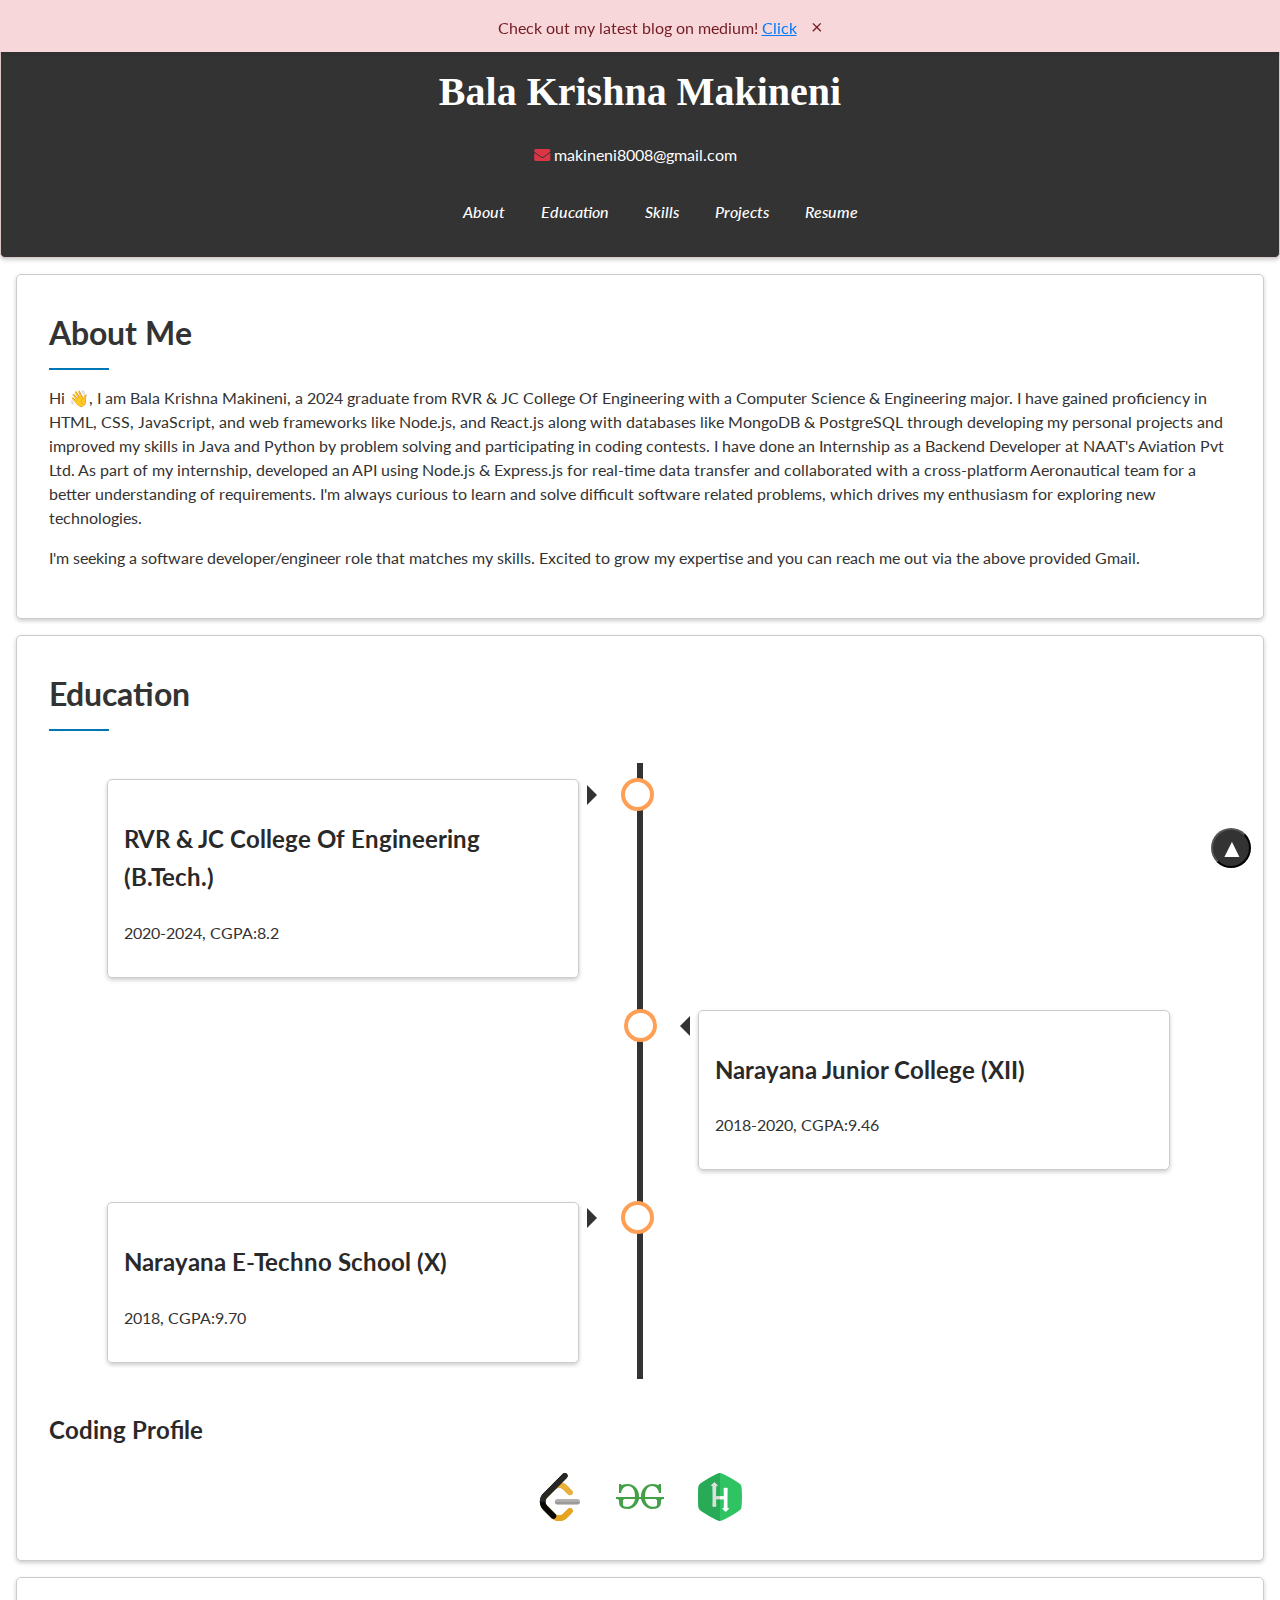
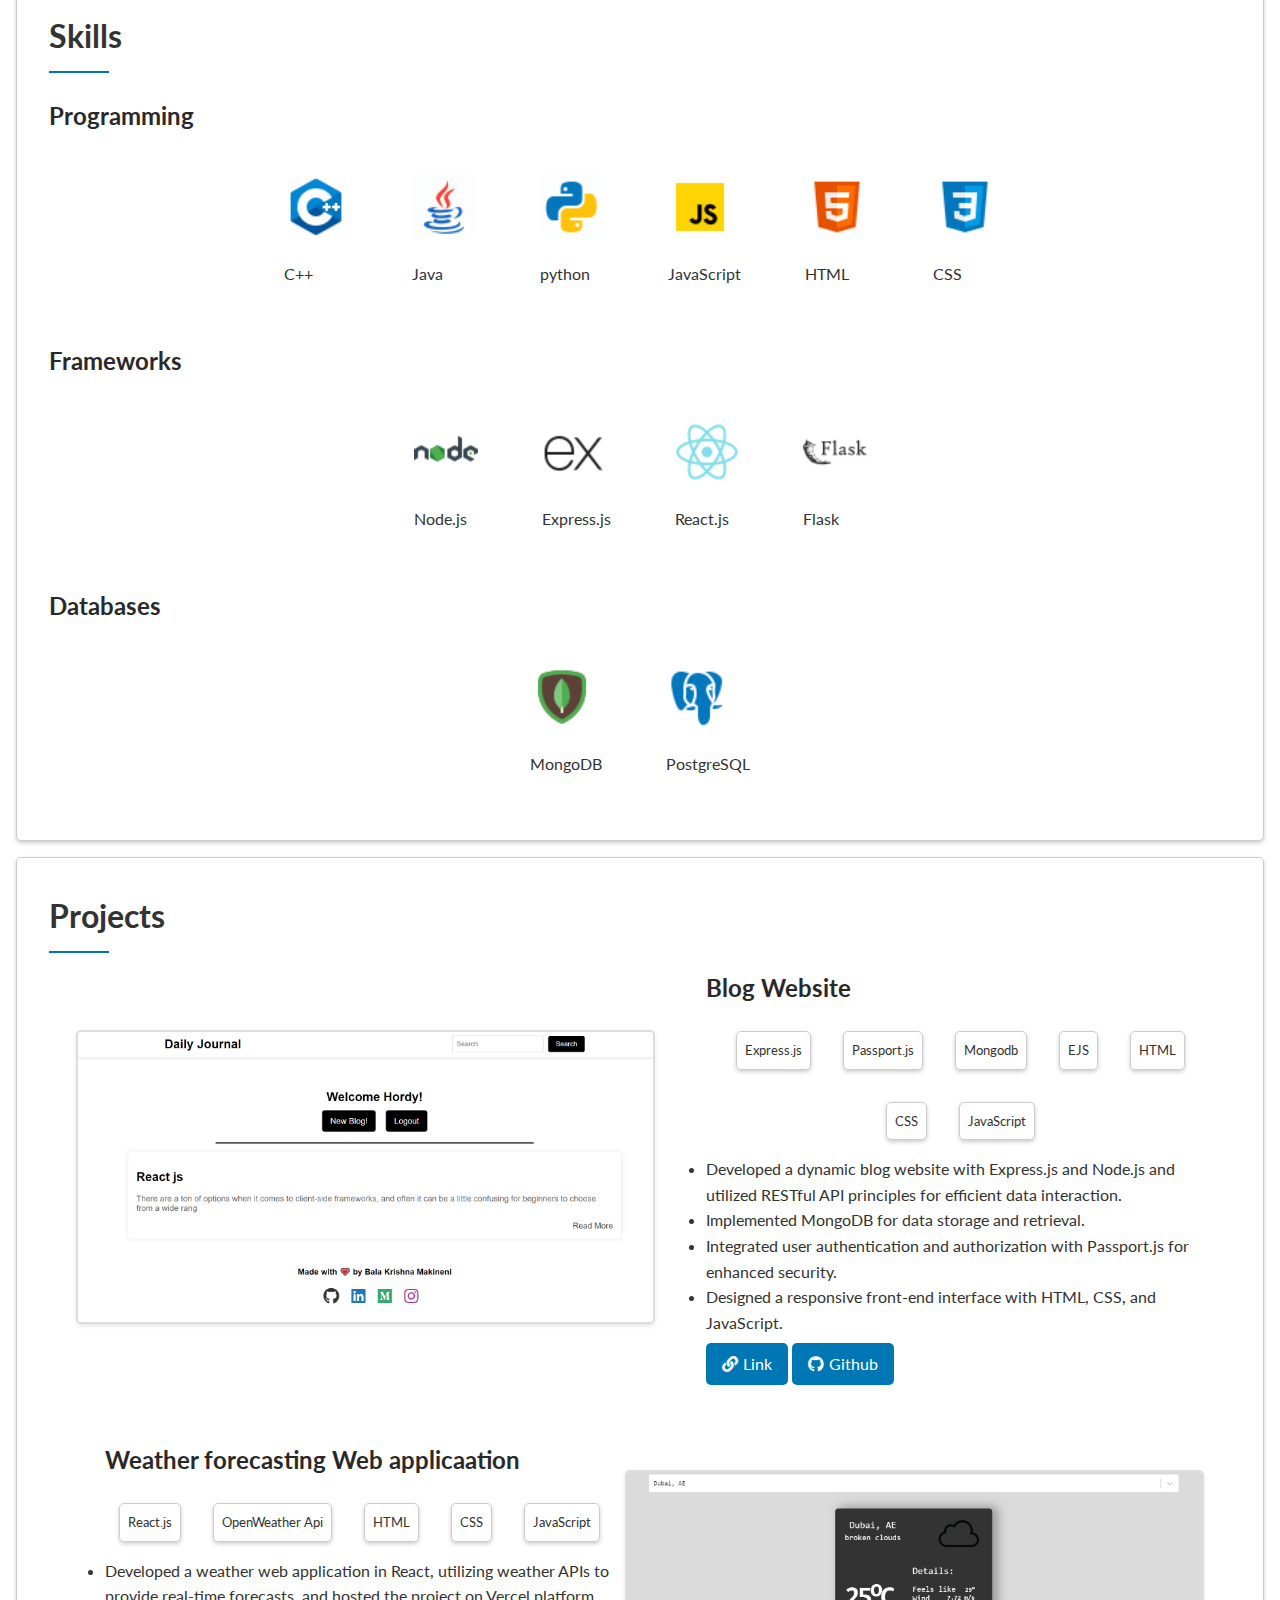
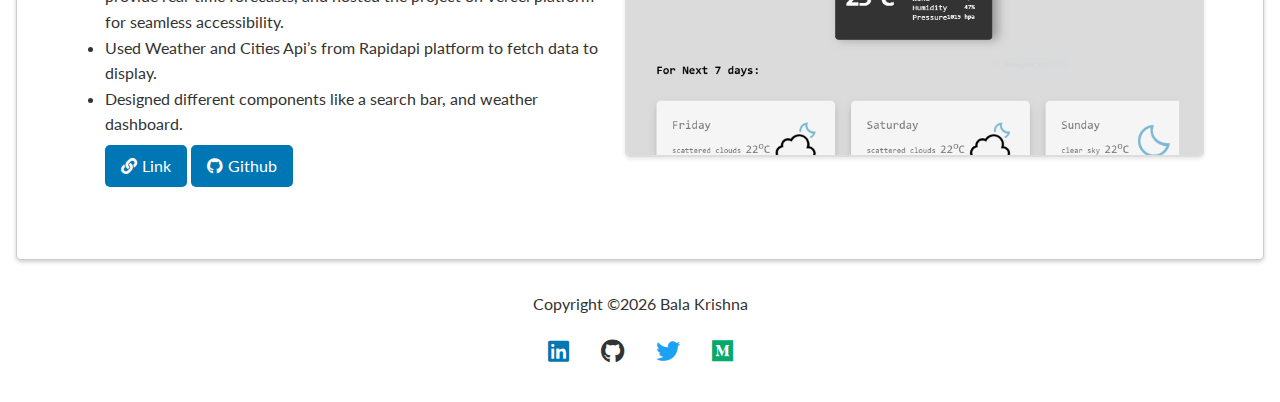
<file: index.html>
<!DOCTYPE html>
<html lang="en">
<head>
    <meta charset="UTF-8">
    <meta name="viewport" content="width=device-width, initial-scale=1.0">

    <title>Bala Krishna Makineni Portfolio</title>
    <link rel="stylesheet" href="https://fonts.googleapis.com/css?family=Lato:300,400,700&display=swap">
    <link rel="stylesheet" href="https://cdnjs.cloudflare.com/ajax/libs/font-awesome/5.15.4/css/all.min.css" crossorigin="anonymous" referrerpolicy="no-referrer" />
    <link rel="stylesheet" href="styles.css">
</head>
<body>

    <div class="notification">
        <span class="notification-text">Check out my latest blog on medium! <a href="https://medium.com/@balakrishna-02/simplify-your-github-workflow-automating-git-commands-for-contributions-0e035d99f1b3" target="_blank" role="button" style="color: #007bff;">Click</a></span>
        <span class="close-btn">&times;</span>
    </div>

    <header id="header">      
        <nav>
            <h1>Bala Krishna Makineni</h1>
            <div class="personal-contact">
                <!-- <p><i class="fas fa-phone" style="color: #007bff;"></i> <span>+918008560459</span></p> -->
                <p><i class="fas fa-envelope" style="color: #dc3545;"></i> <span>makineni8008@gmail.com</span></p>
                
            </div>
            <ul id="menu">
                <hr class="line">
                <li><a href="#about">About</a></li>
                <li><a href="#education">Education</a></li>
                <li><a href="#skills">Skills</a></li>
                <li><a href="#projects">Projects</a></li>
                <li><a href="resume.html">Resume</a></li>
            </ul>
        </nav>

        <span id="toogle" onclick="toogle()">&#9776;</span>
    </header>

    <section id="about" class="section">
        <h2>About Me</h2>
        <p>
            Hi 👋, I am Bala Krishna Makineni, a 2024 graduate from RVR & JC College Of Engineering with a Computer Science & Engineering major. I have gained proficiency in HTML, CSS, JavaScript, and web frameworks like Node.js, and React.js along with databases like MongoDB & PostgreSQL through developing my personal projects and improved my skills in Java and Python by problem solving and participating in coding contests. I have done an Internship as a Backend Developer at NAAT's Aviation Pvt Ltd. As part of my internship, developed an API using Node.js & Express.js for real-time data transfer and collaborated with a cross-platform Aeronautical team for a better understanding of requirements. I'm always curious to learn and solve difficult software related problems, which drives my enthusiasm for exploring new technologies.
        </p>
        <p>
            I'm seeking a software developer/engineer role that matches my skills. Excited to grow my expertise and you can reach me out via the above provided Gmail.
    </section>
    
    <section id="education" class="section">
        <h2>Education</h2>
        <div class="timeline">
            <div class="container left">
                <div class="content">
                <h3>RVR & JC College Of Engineering (B.Tech.)</h3>
                <p>2020-2024, CGPA:8.2</p>
                </div>
            </div>

            <div class="container right">
                <div class="content">
                <h3>Narayana Junior College (XII)</h3>
                <p>2018-2020, CGPA:9.46</p>
                </div>
            </div>

            <div class="container left">
                <div class="content">
                <h3>Narayana E-Techno School (X)</h3>
                <p>2018, CGPA:9.70</p>
                </div>
            </div>
        
        </div>
        <h3>Coding Profile</h3>
        <div class="coding-platforms">
            <a href="https://leetcode.com/makineni8008/" target="_blank" role="button"><img src="assets/leetcode.png" alt="leetcode"></a>
            <a href="https://auth.geeksforgeeks.org/user/makineni8008/" target="_blank" role="button"><img src="assets/gfg.png" alt="GeeksforGeeks"></a>
            <a href="https://www.hackerrank.com/profile/makineni8008" target="_blank" role="button"><img src="assets/hackerrank.png" alt="hacker-rank"></a>
        </div>
    </section>


    <section id="skills" class="section">
        <h2>Skills</h2>
        <div class="skills-container">
            <div class="programming">
                <h3>Programming</h3>
                <div class="skills">
                    <div>
                        <img src="assets/c++.png" alt="c++">
                        <p>C++</p>
                    </div>
                    <div>
                        <img src="assets/java.gif" alt="java">
                        <p>Java</p>
                    </div>
                    <div>
                        <img src="assets/python.gif" alt="python">
                        <p>python</p>
                    </div>
                    <div>
                        <img src="assets/js.gif" alt="javascript">
                        <p>JavaScript</p>
                    </div>
                    <div>
                        <img src="assets/html.png" alt="HTML">
                        <p>HTML</p>
                    </div>
                    <div>
                        <img src="assets/css.png" alt="CSS">
                        <p>CSS</p>
                    </div>
                </div>
            </div>
            <div class="Frameworks">
                <h3>Frameworks</h3>
                <div class="skills">
                    <div>
                        <img src="assets/node.png" alt="node.js">
                        <p>Node.js</p>
                    </div>
                    <div>
                        <img src="assets/express.png" alt="express.js">
                        <p>Express.js</p>
                    </div>
                    <div>
                        <img src="assets/react.png" alt="react.js">
                        <p>React.js</p>
                    </div>
                    <div>
                        <img src="assets/flask.png" alt="flask">
                        <p>Flask</p>
                    </div>
                </div>
                
            </div>
            <div class="databases"> 
                <h3>Databases</h3>
                <div class="skills">
                    <div>
                        <img src="assets/mongodb.png" alt="mongodb">
                        <p>MongoDB</p>
                    </div>
                    <div>
                        <img src="assets/postgresql.png" alt="postgresql">
                        <p>PostgreSQL</p>
                    </div>
                </div>
                
            </div>
        </div>
    </section>

    <section id="projects" class="section">
        <h2>Projects</h2>
        <div class="project-items">
            <div class="project-item">
                <img src="assets/blog.PNG" alt="Blog website project image">
                <ul>
                    <h3>Blog Website</h3>
                    <div class="skills">
                        <span>Express.js</span>
                        <span>Passport.js</span>
                        <span>Mongodb</span>
                        <span>EJS</span>
                        <span>HTML</span>
                        <span>CSS</span>
                        <span>JavaScript</span>
                    </div>
                    <li>Developed a dynamic blog website with Express.js and Node.js and utilized RESTful API principles for efficient data interaction.</li>
                    <li>Implemented MongoDB for data storage and retrieval.</li>
                    <li>Integrated user authentication and authorization with Passport.js for enhanced security.</li>
                    <li>Designed a responsive front-end interface with HTML, CSS, and JavaScript.</li>
                    <a href="https://blogwebsite-0i6l.onrender.com/" target="_blank" class="btn"><i class="fas fa-link"></i>Link</a>
                    <a href="https://github.com/BalaKrishna002/blogwebsite" target="_blank" class="btn"><i class="fab fa-github" ></i>Github</a>
                </ul>
            </div>

            <div class="project-item">
                <img src="assets/weather.PNG" alt="Weather forecasting web application page image">
                <ul>
                    <h3>Weather forecasting Web applicaation</h3>
                    <div class="skills">
                        <span>React.js</span>
                        <span>OpenWeather Api</span>
                        <span>HTML</span>
                        <span>CSS</span>
                        <span>JavaScript</span>
                    </div>
                    <li>Developed a weather web application in React, utilizing weather APIs to provide real-time forecasts, and hosted
                        the project on Vercel platform for seamless accessibility.</li>
                    <li>Used Weather and Cities Api’s from Rapidapi platform to fetch data to display.</li>
                    <li>Designed different components like a search bar, and weather dashboard.</li>
                    <a href="https://climatecompanion.vercel.app/" target="_blank" class="btn"><i class="fas fa-link"></i>Link</a>
                    <a href="https://github.com/BalaKrishna002/weatherapp" target="_blank" class="btn"><i class="fab fa-github" ></i>Github</a>
                </ul>
            </div>
            <!-- Add more portfolio items as needed -->
            
        </div>
        
        
    </section>

    <div class="arrow">
        <a href="#"><button class="top">&#9650;</button></a>
    </div>
    

    <footer>
        <p>Copyright &copy;<span id="year"></span> Bala Krishna</p>
        <div class="social-media">
            <a href="https://www.linkedin.com/in/balakrishna-makineni/" target="_blank"><i class="fab fa-linkedin" style="color: #0077b5;"></i></a>
            <a href="https://github.com/BalaKrishna002" target="_blank"><i class="fab fa-github" style="color: #333;"></i></a>
            <a href="https://twitter.com/BalaKrishna_2" target="_blank"><i class="fab fa-twitter" style="color: #1da1f2;"></i> </a>
            <a href="https://medium.com/@balakrishna-02" target="_blank"><i class="fab fa-medium" style="color: #00ab6c;"></i> </a>
        </div>
    </footer>

    

    <div class="loader-wrapper" id="loader">
        <div class="loader"></div>
    </div>
        
    <script src="index.js"></script>
</body>
</html>
</file>
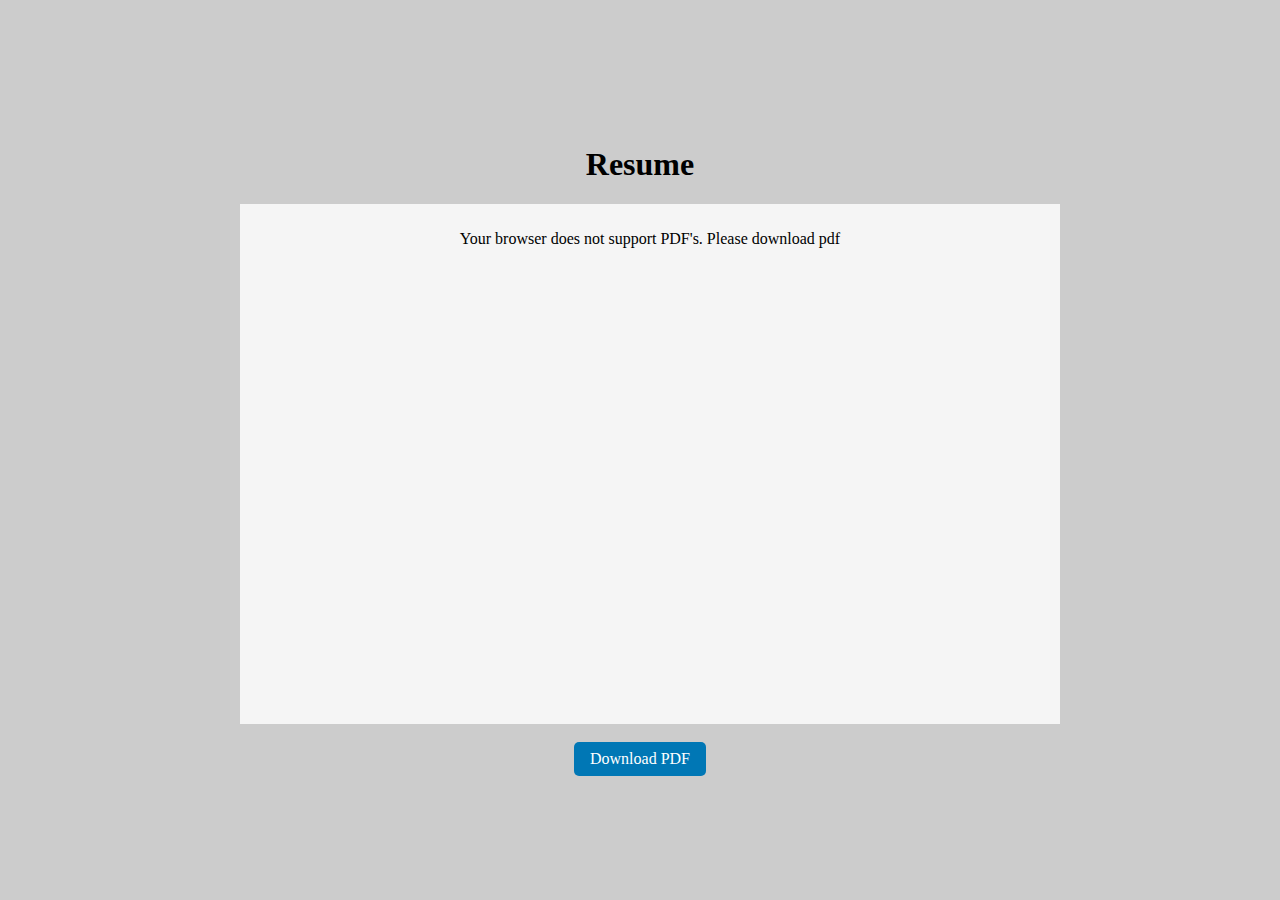
<file: resume.html>
<!DOCTYPE html>
<html lang="en">
<head>
<meta charset="UTF-8">
<meta name="viewport" content="width=device-width, initial-scale=1.0">
<title>Resume</title>
<style>
    body {
        margin: 0;
        padding: 0;
        display: flex;
        justify-content: center;
        align-items: center;
        height: 100vh;
        background-color: rgba(0,0,0, 0.2); 
    }
    .container {
        max-width: 800px; 
        width: 100%;
        text-align: center;
        padding: 20px;
        
    }
    .pdf-container {
        width: 100%;
        height: 500px; /* Fixed height for smaller screens */
        background-color: rgba(255, 255, 255, 0.8); 
        padding: 10px; 
    }
    .download-btn {
        margin-top: 10px;
    }

    .btn {
        display: inline-block;
        margin-left: auto;
        margin-top: .5rem;
        padding: .5rem 1rem;
        background-color: #0077b5;
        color: #fff;
        text-decoration: none;
        border: none;
        border-radius: 5px;
        transition: background-color 0.3s;
    }
    
    .btn:hover {
        background-color: #005f93;
    }
    /* Media Query for Mobile Devices */
    @media only screen and (max-width: 600px) {
        .pdf-container {
            height: 300px; /* Adjust height for smaller screens */
        }
    }
</style>
</head>
<body>

<div class="container">
    <h1>Resume</h1>
    <div class="pdf-container">
        <object data="assets/Bala_Krishna_Makineni_Resume.pdf" type="application/pdf" width="100%" height="100%">
            <p>Your browser does not support PDF's. Please download pdf</p>
        </object>
    </div>

    <div class="download-btn">
        <a href="assets/Bala_Krishna_Makineni_Resume.pdf" download="Bala_Krishna_Makineni_Resume.pdf" class="btn">Download PDF</a>
    </div>
</div>

</body>
</html>
</file>
<file: styles.css>
/* Update the font family for the entire website */
body, footer{
    font-family: 'Lato', Arial, sans-serif;
    font-size: 16px;
    line-height: 1.6;
    color: #333;
    margin: 0;
    box-sizing: border-box;
}

h2 {
    font-size: 2rem; 
    color: #333;
}

h3{
    font-size: 1.5rem;
    color: #2a2929; 
}

p {
    font-size: 1rem;
    line-height: 1.5;
}

/* CSS for fixed buttom pointing to top */

.arrow{
    position: fixed;
    bottom: 2rem;
    right: 1.8rem;
    margin: 0;
}

.top{
    width: 40px;
    height: 40px;
    background-color: #333;
    color: #fff;
    text-decoration: none;
    border-radius: 50%;
    font-size: 1.6rem;
    cursor: pointer;
    outline: none;
    z-index: 500;
}

/* Blog post notification */

.notification {
    background-color: #f8d7da; /* Red color, you can adjust it */
    color: #721c24; /* Text color, you can adjust it */
    padding: 10px 20px;
    text-align: center;
    position: fixed;
    top: 0;
    left: 0;
    width: 100%;
    z-index: 1000; /* Ensure it appears on top */
    box-shadow: 0 2px 4px rgba(0,0,0,0.1);
    text-decoration: none;
}

.close-btn {
    margin-left: 10px;
    font-size: 20px;
    cursor: pointer;
}

/* Style the header */
header {
    background-color: #333;
    color: #fff;
    text-align: center;
    padding: 1rem 0;
    margin: 40px auto 0 auto;
    border: 1px solid #dbc5c5;
    border-radius: 5px;
    box-shadow: 0 2px 4px rgba(0, 0, 0, 0.2);
    display: flex;
    justify-content: center;
    
}

header h1 {
    font-family: 'Lobster', cursive;
    font-size: 2.5rem;
    margin: 3px;
}

.personal-contact{
    display: flex;
    justify-content: center;
    font-size: 2px;
}

.personal-contact p{
    margin-right: 10px;
}

/* Style the navigation links */
nav ul {
    list-style: none;
}

nav ul li {
    display: inline;
    margin: 0 1rem;
    font-style: italic;
    font-weight: 500;
    font-size: 1rem;
}

nav a {
    text-decoration: none;
    color: #fff;
    transition: color 0.3s;
}

nav a:hover {
    color: #ff9900;
}

#toogle{
    display: none;
}

.line{
    display: none;
}

@media screen and (max-width: 600px){
    header{
        display: flex;
        flex-direction: row-reverse;
        justify-content: center;   
    }

    nav{
       display: block;
       margin-top: 0;
    }

    header h1{
        font-size: 1.7rem;
        margin-top: 0;
    }
    
    #toogle{
        display: block;
        font-size: 1.7rem;
        cursor: pointer;
        margin-right: 1rem;
    }

    #menu{
        display: none;
    }

    nav ul li{
        text-align: left;
        display: block;
        line-height: 2;
    }

    .line{
        display: block;
        border: 1px solid #fff;
    }

    
}

/* CSS Style for sections */
.section {
    padding: 2rem;
    background-color: #fff;
    margin: 1rem;
    border: 1px solid #ccc;
    border-radius: 5px;
    box-shadow: 0 2px 4px rgba(0, 0, 0, 0.2);
}

.section h2{
    margin: 0;
}

/* Add this CSS to style the horizontal lines under section headings */
.section h2::after {
    content: '';
    display: block;
    width: 60px;
    height: 2px;
    background-color: #0077b5; 
    margin-top: 10px; 
}

/* Adjust the line color on hover for a subtle interactive effect */
.section h2:hover::after {
    background-color: #005f93;
}


/* Style the "About Me" section */

/* Style for "Education" section */

.timeline {
    position: relative;
    max-width: 1200px;
    margin: 2rem auto;
  }
  
  /* The actual timeline (the vertical ruler) */
  .timeline::after {
    content: '';
    position: absolute;
    width: 6px;
    background-color: #333;
    top: 0;
    bottom: 0;
    left: 50%;  /*changed*/
    margin-left: -3px;
  }
  
  /* Container around content */
  .container {
    padding: 1rem 3.6rem;
    position: relative;
    background-color: inherit;
    width: 40%;
    
  }
  
  /* The circles on the timeline */
  .container::after {
    content: '';
    position: absolute;
    width: 25px;
    height: 25px;
    right: -17px;
    background-color: white;
    border: 4px solid #FF9F55;
    top: 15px;
    border-radius: 50%;
    z-index: 1;
  }
  
  /* Place the container to the left */
  .left {
    left: 0%; /* changed*/
  }
  
  /* Place the container to the right */
  .right {
    left: 50%;
  }
  
  /* Add arrows to the left container (pointing right) */
  .left::before {
    content: " ";
    height: 0;
    position: absolute;
    top: 22px;
    width: 0;
    z-index: 1;
    right: 40px;
    border: medium solid #333;
    border-width: 10px 0 10px 10px;
    border-color: transparent transparent transparent #333;
  }
  
  /* Add arrows to the right container (pointing left) */
  .right::before {
    content: " ";
    height: 0;
    position: absolute;
    top: 22px;
    width: 0;
    z-index: 1;
    left: 40px;
    border: medium solid #333;
    border-width: 10px 10px 10px 0;
    border-color: transparent #333 transparent transparent;
  }
  
  /* Fix the circle for containers on the right side */
  .right::after {
    left: -16px;
  }
  
  /* The actual content */
  .content {
    padding: 1rem;
    position: relative;
    border-radius: 6px;
    border: 1px solid #ccc;
    border-radius: 5px;
    box-shadow: 0 2px 4px rgba(0, 0, 0, 0.2);
  }
  
  /* Media queries - Responsive timeline on screens less than 600px wide */
  @media screen and (max-width: 600px) {
    /* Place the timelime to the left */
    .timeline::after {
    left: 31px;
    }
    
    /* Full-width containers */
    .container {
    width: 80%;
    padding-left: 70px;
    /* padding-right: 25px; */
    }
    
    /* Make sure that all arrows are pointing leftwards */
    .container::before {
    left: 60px;
    border: medium solid #333;
    border-width: 10px 10px 10px 0;
    border-color: transparent #333 transparent transparent;
    }
  
    /* Make sure all circles are at the same spot */
    .left::after, .right::after {
    left: 15px;
    }
    
    /* Make all right containers behave like the left ones */
    .right {
    left: 0%;
    }

    
  }

  .coding-platforms{
    display: flex;
    flex-wrap: wrap;
    justify-content: center;
    gap: 2rem;
  }

  .coding-platforms img{
    width: 3rem;
  }

  /* CSS to style "Skills" section */

  .skills{
    display: flex;
    flex-wrap: wrap;
    justify-content: center;
    gap: 2rem;
  }

  .skills div{
    padding: 1rem;
  }

  .skills div img{
    width: 4rem;
  }

/* CSS to style the project section */

.project-item{
    display: flex;
    justify-content: space-between;
    padding: 0 1rem;
    margin-bottom: 1.5rem;
}

.project-item:nth-of-type(even){
    flex-direction: row-reverse;
}

.project-item h3{
    margin-top: 0;
    font-weight: bolder;
}

.project-item i{
    margin-right: .3rem;
    font-size: 1rem;
}
 
.project-item img {
    display: block; 
    margin: 0 auto; 
    width: 50%; 
    border: 2px solid #ddd; 
    border-radius: 5px; 
    margin: auto .7rem; 
    box-shadow: 0 2px 4px rgba(0, 0, 0, 0.1); 
}

.project-item .skills{
    margin-bottom: 1rem;
}

.project-item .skills span{
    text-align: center;
    padding: .5rem;
    border: 1px solid #ccc;
    border-radius: 5px;
    box-shadow: 0 2px 4px rgba(0, 0, 0, 0.2);
    font-size: .8rem;
}

.btn {
    display: inline-block;
    margin-left: auto;
    margin-top: .5rem;
    padding: .5rem 1rem;
    background-color: #0077b5;
    color: #fff;
    text-decoration: none;
    border: none;
    border-radius: 5px;
    transition: background-color 0.3s;
}

.btn:hover {
    background-color: #005f93;
}

@media screen and (max-width: 600px){
    .project-item{
        display: block;
    }

    .project-item img{
        width: 90%;
    }
}

/* Style the "Contact Me" section */


/* Style the links in the "Contact Me" section */
#contact a {
    text-decoration: none;
    color: #0077b5;
    font-weight: bold;
    transition: color 0.3s;
}

#contact a:hover {
    color: #005f93;
}

/* CSS style for social media icons */

.social-media{
    display: flex;
    justify-content: center;
    gap: 2rem;
    font-size: 1.5rem;
}

footer{
    text-align: center;
    margin: 2rem auto;
}



/* CSS for page Loader styles */

.loader-wrapper {
    position: fixed;
    top: 0;
    left: 0;
    width: 100%;
    height: 100%;
    background-color: rgba(255, 255, 255, 0.8); /* Semi-transparent white background */
    display: flex;
    justify-content: center;
    align-items: center;
    z-index: 9999; /* Ensure the loader is on top of everything */
}
  
.loader {
    border: 4px solid #f3f3f3; /* Light grey border */
    border-top: 4px solid #333; /* Blue border */
    border-radius: 50%;
    width: 40px;
    height: 40px;
    animation: spin 2s linear infinite; /* Spinner animation */
}

@keyframes spin {
    0% { transform: rotate(0deg); }
    100% { transform: rotate(360deg); }
}

/* Add more CSS for styling as needed */
</file>
